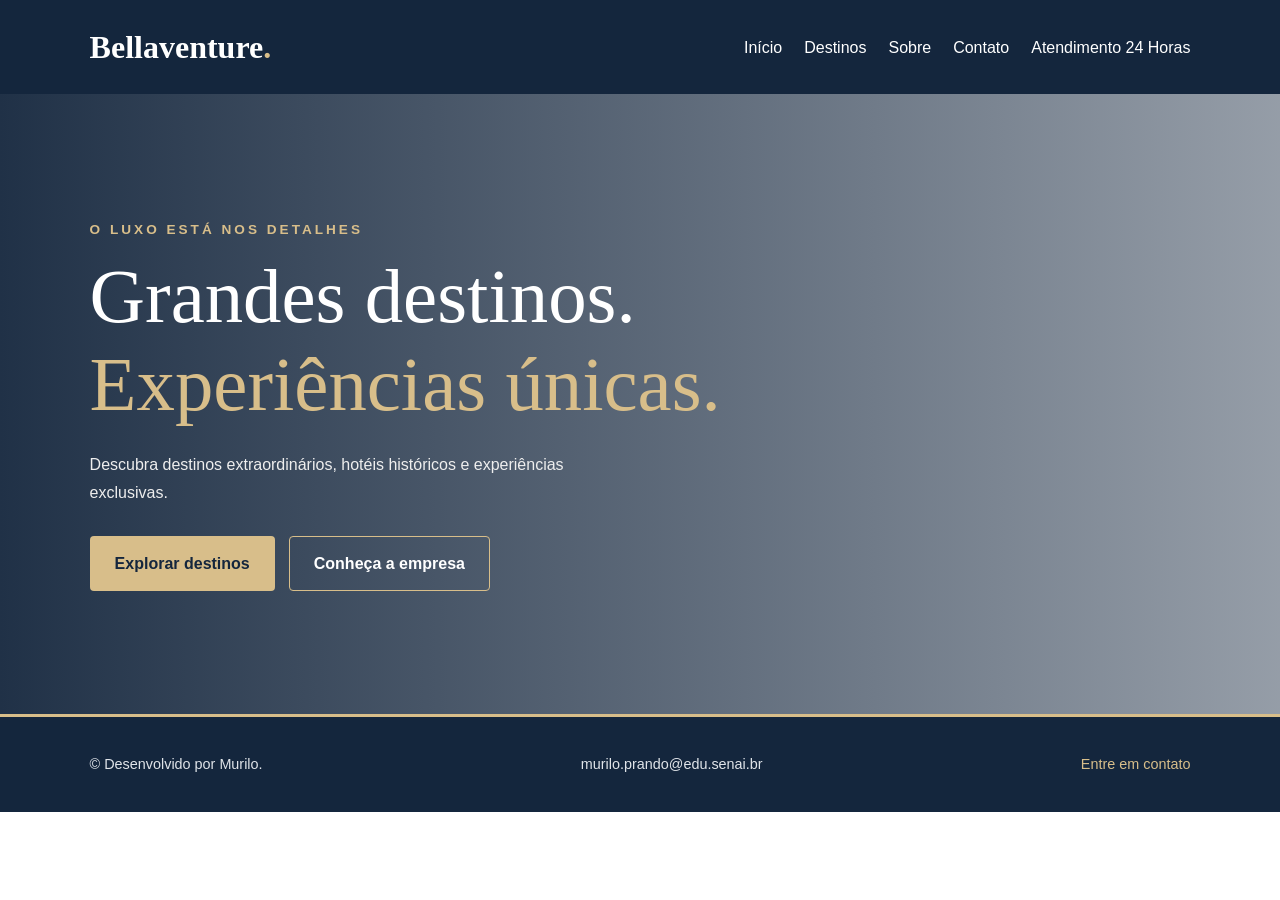
<file: index.html>
<!DOCTYPE html>
<html lang="pt-br">
<head>
    <meta charset="UTF-8">
    <meta name="viewport" content="width=device-width, initial-scale=1.0">
    <title>Bellaventure | Início</title>
    <link rel="stylesheet" href="style.css">
</head>
<body>
    <header class="cabecalho">
        <a href="index.html" class="logo">Bellaventure<span>.</span></a>
        <nav class="menu">
    <a href="index.html">Início</a>
    <a href="destinos.html">Destinos</a>
    <a href="sobre.html">Sobre</a>
    <a href="contato.html">Contato</a>
    <a href="bellechat.html">Atendimento 24 Horas</a>
</nav>
    </header>

    <main>
        <section class="hero">
            <div class="hero-conteudo">
                <p class="subtitulo">O luxo está nos detalhes</p>
                <h1>Grandes destinos.<br>
                    <span>Experiências únicas.</span>
                </h1>
                <p class="descricao">
                    Descubra destinos extraordinários, hotéis históricos
                    e experiências exclusivas.
                </p>
                <div class="hero-botoes">
                    <a href="destinos.html" class="botao botao-dourado">
                        Explorar destinos
                    </a>
                    <a href="sobre.html" class="botao botao-contorno">
                        Conheça a empresa
                    </a>
                </div>
            </div>
        </section>
    </main>

    <footer class="rodape">
        <p>© Desenvolvido por Murilo.</p>
        <p>murilo.prando@edu.senai.br</p>
        <a href="contato.html">Entre em contato</a>
    </footer>
</body>
</html>
</file>
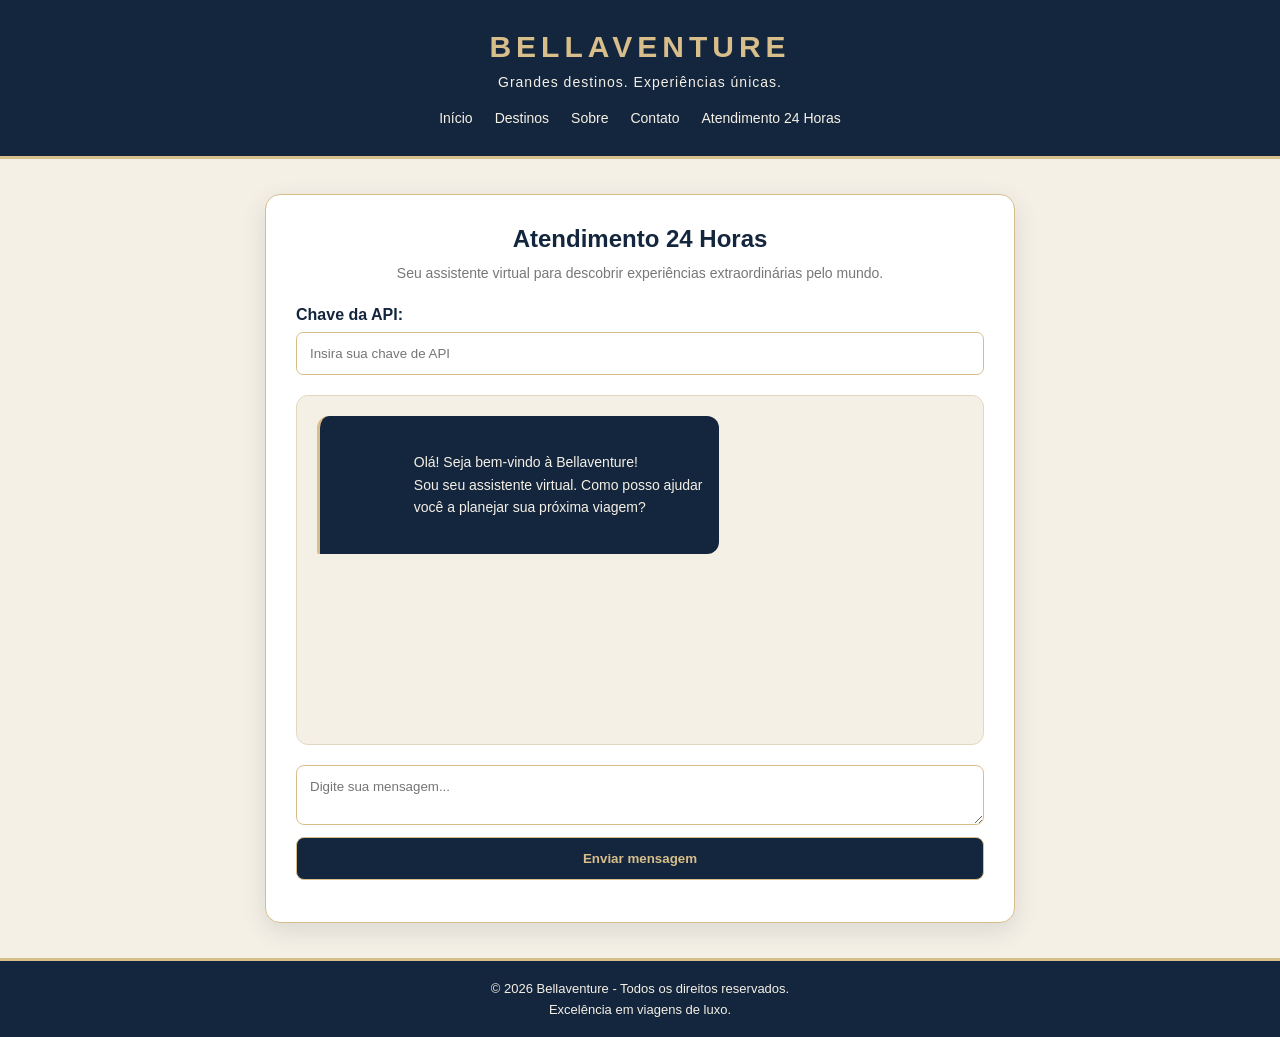
<file: bellechat.html>
<!DOCTYPE html>
<html lang="pt-BR">

<head>
    <meta charset="UTF-8">
    <meta name="viewport" content="width=device-width, initial-scale=1.0">

    <title>Bellaventure | Atendimento 24 Horas</title>

    <link rel="stylesheet" href="bellechat.css">
    <link rel="stylesheet" href="styleChatBot.css">
</head>

<body>

    <header 
<header class="cabecalho">

    <div class="marca">
        <h1>BELLAVENTURE</h1>
        <p>Grandes destinos. Experiências únicas.</p>
    </div>

    <nav class="menu">
        <a href="index.html">Início</a>
        <a href="destinos.html">Destinos</a>
        <a href="sobre.html">Sobre</a>
        <a href="contato.html">Contato</a>
        <a href="bellechat.html">Atendimento 24 Horas</a>
    </nav>

</header>
    

    <main class="container">

        <section class="painel">

            <h2>Atendimento 24 Horas</h2>

            <p class="descricao">
                Seu assistente virtual para descobrir experiências
                extraordinárias pelo mundo.
            </p>

            <div class="campo-api">
                <label for="apiKey">Chave da API:</label>

                <input
                    type="password"
                    id="apiKey"
                    placeholder="Insira sua chave de API"
                >
            </div>

            <div class="chat-container" id="chatContainer">

                <div class="mensagem bot">
                    Olá! Seja bem-vindo à Bellaventure!
                    Sou seu assistente virtual. Como posso ajudar
                    você a planejar sua próxima viagem?
                </div>

            </div>

            <div class="area-mensagem">

                <textarea
                    id="mensagem"
                    placeholder="Digite sua mensagem..."
                    rows="2"
                ></textarea>

                <button id="btnEnviar">
                    Enviar mensagem
                </button>

            </div>

            <p id="status"></p>

        </section>

    </main>

    <footer>
        <p>© 2026 Bellaventure - Todos os direitos reservados.</p>
        <p>Excelência em viagens de luxo.</p>
    </footer>

    <script src="bellechat.js"></script>

</body>
</html>
</file>
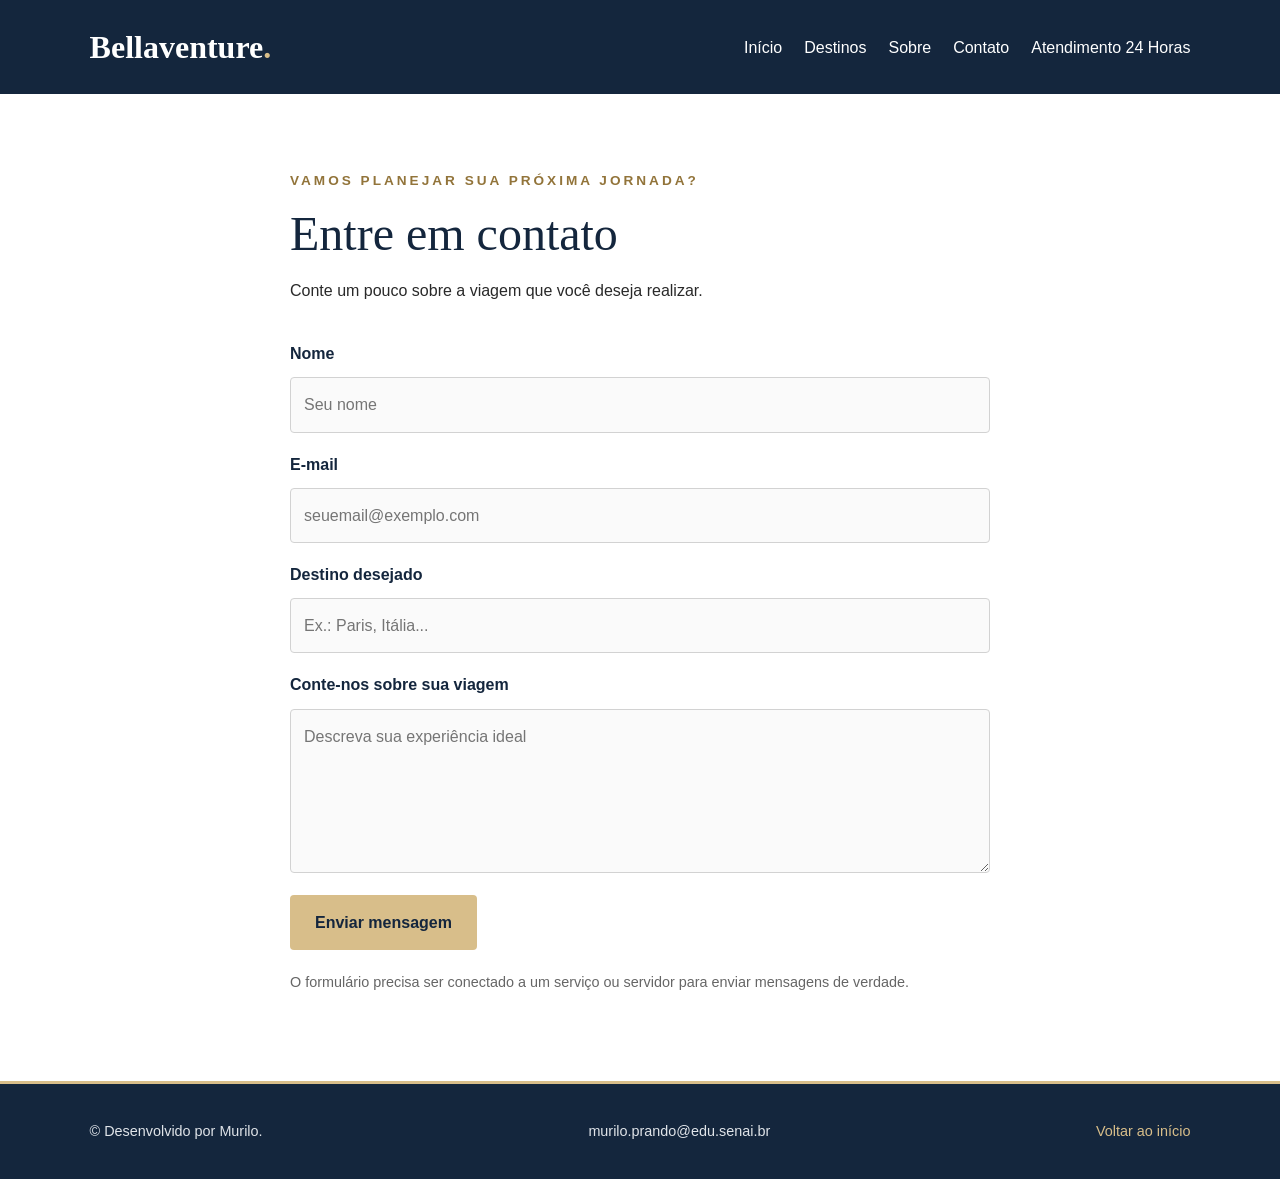
<file: contato.html>
<!DOCTYPE html>
<html lang="pt-br">
<head>
    <meta charset="UTF-8">
    <meta name="viewport" content="width=device-width, initial-scale=1.0">
    <title>Bellaventure | Contato</title>
    <link rel="stylesheet" href="style.css">
</head>
<body>
    <header class="cabecalho">
        <a href="index.html" class="logo">Bellaventure<span>.</span></a>
        <nav class="menu">
    <a href="index.html">Início</a>
    <a href="destinos.html">Destinos</a>
    <a href="sobre.html">Sobre</a>
    <a href="contato.html">Contato</a>
    <a href="bellechat.html">Atendimento 24 Horas</a>
</nav>
    </header>

    <main class="pagina">
        <section class="contato">
            <p class="subtitulo">Vamos planejar sua próxima jornada?</p>
            <h1>Entre em contato</h1>
            <p>Conte um pouco sobre a viagem que você deseja realizar.</p>

            <form class="form-contato" action="#" method="post">
                <label for="nome">Nome</label>
                <input type="text" id="nome" name="nome"
                       placeholder="Seu nome" required>

                <label for="email">E-mail</label>
                <input type="email" id="email" name="email"
                       placeholder="seuemail@exemplo.com" required>

                <label for="destino">Destino desejado</label>
                <input type="text" id="destino" name="destino"
                       placeholder="Ex.: Paris, Itália...">

                <label for="mensagem">Conte-nos sobre sua viagem</label>
                <textarea id="mensagem" name="mensagem" rows="5"
                          placeholder="Descreva sua experiência ideal"></textarea>

                <button type="submit" class="botao botao-dourado">
                    Enviar mensagem
                </button>
            </form>
            <p class="aviso">
                O formulário precisa ser conectado a um serviço ou servidor
                para enviar mensagens de verdade.
            </p>
        </section>
    </main>

    <footer class="rodape">
        <p>© Desenvolvido por Murilo.</p>
        <p>murilo.prando@edu.senai.br</p>
        <a href="index.html">Voltar ao início</a>
    </footer>
</body>
</html>
</file>
<file: style.css>
:root {
    --azul: #14263D;
    --dourado: #D8BE8A;
    --marfim: #F5F0E6;
    --grafite: #292929;
    --branco: #FFFFFF;
}

* {
    margin: 0;
    padding: 0;
    box-sizing: border-box;
}

html {
    scroll-behavior: smooth;
    scroll-padding-top: 30px;
}

body {
    font-family: "Segoe UI", Arial, sans-serif;
    color: var(--grafite);
    background: var(--branco);
    line-height: 1.7;
}

a {
    text-decoration: none;
    color: inherit;
}

img {
    display: block;
    width: 100%;
    max-width: 100%;
    object-fit: cover;
}

/* CABEÇALHO */
.cabecalho {
    padding: 20px 7%;
    background: var(--azul);
    color: var(--branco);
    display: flex;
    align-items: center;
    justify-content: space-between;
    flex-wrap: wrap;
    gap: 20px;
}

.logo {
    font-family: Georgia, "Times New Roman", serif;
    font-size: clamp(1.5rem, 3vw, 2rem);
    font-weight: bold;
}

.logo span {
    color: var(--dourado);
}

.menu {
    display: flex;
    flex-wrap: wrap;
    gap: 22px;
}

.menu a {
    transition: color 0.3s;
}

.menu a:hover {
    color: var(--dourado);
}

/* BOTÕES */
.botao {
    display: inline-flex;
    justify-content: center;
    align-items: center;
    padding: 13px 24px;
    border: 1px solid transparent;
    border-radius: 4px;
    font: inherit;
    font-weight: 600;
    text-align: center;
    cursor: pointer;
    transition: 0.3s ease;
}

.botao:hover {
    transform: translateY(-3px);
    box-shadow: 0 8px 20px rgba(0, 0, 0, 0.15);
}

.botao-dourado {
    background: var(--dourado);
    color: var(--azul);
}

.botao-dourado:hover {
    background: var(--branco);
}

.botao-contorno {
    border-color: var(--dourado);
    color: var(--branco);
    background: transparent;
}

.botao-contorno:hover {
    background: var(--dourado);
    color: var(--azul);
}

a:focus-visible,
button:focus-visible,
input:focus-visible,
textarea:focus-visible {
    outline: 3px solid var(--dourado);
    outline-offset: 3px;
}

/* PÁGINA INICIAL */
.hero {
    min-height: 620px;
    padding: 100px 7%;
    display: flex;
    align-items: center;
    color: var(--branco);
    background:
        linear-gradient(90deg,
            rgba(20, 38, 61, 0.95),
            rgba(20, 38, 61, 0.45)),
        url("https://images.unsplash.com/photo-1516483638261-f4dbaf036963?auto=format&fit=crop&w=2000&q=85")
        center / cover no-repeat;
}

.hero-conteudo {
    max-width: 760px;
}

.subtitulo {
    margin-bottom: 12px;
    color: #92743A;
    font-size: 0.85rem;
    font-weight: bold;
    letter-spacing: 3px;
    text-transform: uppercase;
}

.hero .subtitulo {
    color: var(--dourado);
}

.hero h1 {
    margin-bottom: 22px;
    font: 400 clamp(2.5rem, 6vw, 5rem)/1.15 Georgia, serif;
}

.hero h1 span {
    color: var(--dourado);
}

.descricao {
    max-width: 550px;
    margin-bottom: 30px;
    color: #EEEEEE;
}

.hero-botoes {
    display: flex;
    flex-wrap: wrap;
    gap: 14px;
}

/* PÁGINAS INTERNAS */
.pagina {
    min-height: 65vh;
    padding: 75px 7%;
}

.secao-titulo {
    max-width: 700px;
    margin: 0 auto 45px;
    text-align: center;
}

.secao-titulo h1,
.sobre-texto h1,
.contato h1 {
    margin-bottom: 15px;
    color: var(--azul);
    font: 400 clamp(2rem, 4vw, 3rem)/1.2 Georgia, serif;
}

/* CARDS DE DESTINOS */
.destinos-grid {
    display: grid;
    grid-template-columns: repeat(3, minmax(0, 1fr));
    gap: 28px;
}

.destino-card {
    overflow: hidden;
    background: var(--marfim);
    box-shadow: 0 6px 22px rgba(20, 38, 61, 0.08);
    transition: transform 0.3s, box-shadow 0.3s;
}

.destino-card:hover {
    transform: translateY(-5px);
    box-shadow: 0 12px 28px rgba(20, 38, 61, 0.15);
}

.destino-card img {
    height: 250px;
}

.destino-info {
    padding: 24px;
}

.destino-info h2 {
    margin-bottom: 8px;
    color: var(--azul);
    font: 400 1.5rem Georgia, serif;
}

.destino-info p {
    margin-bottom: 16px;
}

.link-destino {
    color: #80652F;
    font-weight: bold;
}

/* SOBRE */
.sobre-pagina {
    display: grid;
    grid-template-columns: 1fr 1fr;
    align-items: center;
    gap: 50px;
}

.sobre-imagem img {
    min-height: 400px;
    height: 100%;
    max-height: 650px;
    object-fit: cover;
}

.sobre-texto h2 {
    margin: 25px 0 8px;
    color: var(--azul);
    font: 400 1.6rem Georgia, serif;
}

.sobre-texto p {
    margin-bottom: 18px;
}

.sobre-texto .botao {
    margin-top: 8px;
}

/* CONTATO */
.contato {
    max-width: 700px;
    margin: 0 auto;
}

.contato > p {
    margin-bottom: 12px;
}

.form-contato {
    display: flex;
    flex-direction: column;
    gap: 10px;
    margin-top: 28px;
}

.form-contato label {
    margin-top: 8px;
    color: var(--azul);
    font-weight: 600;
}

.form-contato input,
.form-contato textarea {
    width: 100%;
    padding: 13px;
    border: 1px solid #D2D2D2;
    border-radius: 4px;
    background: #FAFAFA;
    font: inherit;
}

.form-contato textarea {
    resize: vertical;
}

.form-contato button {
    align-self: flex-start;
    margin-top: 12px;
}

.aviso {
    margin-top: 20px;
    color: #666666;
    font-size: 0.9rem;
}

/* RODAPÉ */
.rodape {
    padding: 35px 7%;
    display: flex;
    justify-content: space-between;
    align-items: center;
    flex-wrap: wrap;
    gap: 18px;
    border-top: 3px solid var(--dourado);
    background: var(--azul);
    color: #E0E4E9;
    font-size: 0.9rem;
}

.rodape a {
    color: var(--dourado);
    transition: color 0.3s;
}

.rodape a:hover {
    color: var(--branco);
}

/* TABLETS */
@media (max-width: 900px) {
    .cabecalho {
        justify-content: center;
    }

    .menu {
        justify-content: center;
        width: 100%;
    }

    .destinos-grid {
        grid-template-columns: repeat(2, minmax(0, 1fr));
    }

    .sobre-pagina {
        grid-template-columns: 1fr;
    }

    .sobre-imagem img {
        min-height: 300px;
        max-height: 420px;
    }
}

/* CELULARES */
@media (max-width: 600px) {
    .cabecalho {
        padding: 22px 5%;
    }

    .menu {
        gap: 12px 18px;
    }

    .hero {
        min-height: 540px;
        padding: 70px 6%;
    }

    .hero-botoes {
        flex-direction: column;
        align-items: stretch;
    }

    .pagina {
        padding: 55px 6%;
    }

    .destinos-grid {
        grid-template-columns: 1fr;
    }

    .destino-card img {
        height: 230px;
    }

    .form-contato button {
        width: 100%;
    }

    .rodape {
        padding: 30px 6%;
        align-items: flex-start;
        flex-direction: column;
    }
}

@media (prefers-reduced-motion: reduce) {
    *,
    *::before,
    *::after {
        scroll-behavior: auto;
        transition: none;
    }
}
</file>
<file: bellechat.css>
* {
    margin: 0;
    padding: 0;
    box-sizing: border-box;
}

body {
    font-family: 'Segoe UI', Arial, sans-serif;
    background-color: #F5F0E6;
    color: #14263D;
    min-height: 100vh;
    display: flex;
    flex-direction: column;
}

/* CABEÇALHO */

.cabecalho {
    background-color: #14263D;
    color: #F5F0E6;
    text-align: center;
    padding: 30px 15px;
    border-bottom: 3px solid #D8BE8A;
}

.cabecalho h1 {
    color: #D8BE8A;
    font-size: 30px;
    letter-spacing: 5px;
}

.cabecalho p {
    margin-top: 10px;
    font-size: 14px;
    letter-spacing: 1px;
}

/* CONTEÚDO */

.container {
    flex: 1;
    display: flex;
    justify-content: center;
    align-items: center;
    padding: 35px 15px;
}

.painel {
    background-color: #FFFFFF;
    width: 100%;
    max-width: 750px;
    padding: 30px;
    border-radius: 15px;
    border: 1px solid #D8BE8A;
    box-shadow: 0 8px 25px rgba(20, 38, 61, 0.12);
}

.painel h2 {
    text-align: center;
    color: #14263D;
    margin-bottom: 12px;
}

.descricao {
    text-align: center;
    color: #777;
    margin-bottom: 25px;
    font-size: 14px;
}

/* CHAVE API */

.campo-api {
    margin-bottom: 20px;
}

.campo-api label {
    display: block;
    font-weight: bold;
    margin-bottom: 8px;
}

.campo-api input {
    width: 100%;
    padding: 13px;
    border: 1px solid #D8BE8A;
    border-radius: 7px;
    outline: none;
}

.campo-api input:focus {
    border-color: #14263D;
}

/* ÁREA DE MENSAGEM */

.area-mensagem {
    display: flex;
    flex-direction: column;
    gap: 12px;
}

.area-mensagem textarea {
    width: 100%;
    resize: vertical;
    min-height: 60px;
    padding: 13px;
    border: 1px solid #D8BE8A;
    border-radius: 8px;
    font-family: inherit;
    outline: none;
}

.area-mensagem textarea:focus {
    border-color: #14263D;
}

/* BOTÃO */

.area-mensagem button {
    background-color: #14263D;
    color: #D8BE8A;
    border: 1px solid #D8BE8A;
    padding: 13px;
    border-radius: 8px;
    cursor: pointer;
    font-weight: bold;
    transition: 0.3s;
}

.area-mensagem button:hover {
    background-color: #D8BE8A;
    color: #14263D;
}

.area-mensagem button:disabled {
    opacity: 0.6;
    cursor: not-allowed;
}

#status {
    margin-top: 12px;
    font-size: 13px;
    color: #777;
}

/* RODAPÉ */

footer {
    background-color: #14263D;
    color: #F5F0E6;
    text-align: center;
    padding: 20px;
    border-top: 3px solid #D8BE8A;
    font-size: 13px;
}

footer p + p {
    margin-top: 6px;
}

/* RESPONSIVIDADE */

@media (max-width: 600px) {

    .cabecalho h1 {
        font-size: 23px;
    }

    .painel {
        padding: 20px;
    }

    .container {
        padding: 20px 12px;
    }

}

/* NAVEGAÇÃO DO CHATBOT */

.cabecalho {
    display: flex;
    flex-direction: column;
    align-items: center;
    gap: 20px;
}

.marca {
    text-align: center;
}

.menu {
    display: flex;
    justify-content: center;
    flex-wrap: wrap;
    gap: 22px;
}

.menu a {
    color: #F5F0E6;
    text-decoration: none;
    transition: 0.3s;
    font-size: 14px;
}

.menu a:hover {
    color: #D8BE8A;
}

@media (max-width: 600px) {
    .menu {
        gap: 12px;
    }

    .menu a {
        font-size: 12px;
    }
}
</file>
<file: styleChatBot.css>
/* ÁREA DO CHAT */

.chat-container {
    background-color: #F5F0E6;
    border: 1px solid #E3D7C0;
    border-radius: 12px;
    padding: 20px;
    height: 350px;
    overflow-y: auto;
    display: flex;
    flex-direction: column;
    gap: 15px;
    margin-bottom: 20px;
}

/* MENSAGENS */

.mensagem {
    max-width: 85%;
    padding: 13px 16px;
    border-radius: 12px;
    line-height: 1.6;
    font-size: 14px;
    white-space: pre-wrap;
    overflow-wrap: anywhere;
}

/* MENSAGEM DO CHATBOT */

.mensagem.bot {
    background-color: #14263D;
    color: #F5F0E6;
    align-self: flex-start;
    border-left: 3px solid #D8BE8A;
    border-bottom-left-radius: 2px;
}

/* MENSAGEM DO CLIENTE */

.mensagem.usuario {
    background-color: #D8BE8A;
    color: #14263D;
    align-self: flex-end;
    border-bottom-right-radius: 2px;
}

/* BARRA DE ROLAGEM */

.chat-container::-webkit-scrollbar {
    width: 7px;
}

.chat-container::-webkit-scrollbar-thumb {
    background-color: #D8BE8A;
    border-radius: 10px;
}

.chat-container::-webkit-scrollbar-track {
    background-color: #F5F0E6;
}

/* RESPONSIVIDADE */

@media (max-width: 600px) {

    .chat-container {
        height: 400px;
        padding: 12px;
    }

    .mensagem {
        max-width: 95%;
        font-size: 13px;
    }

}
</file>
